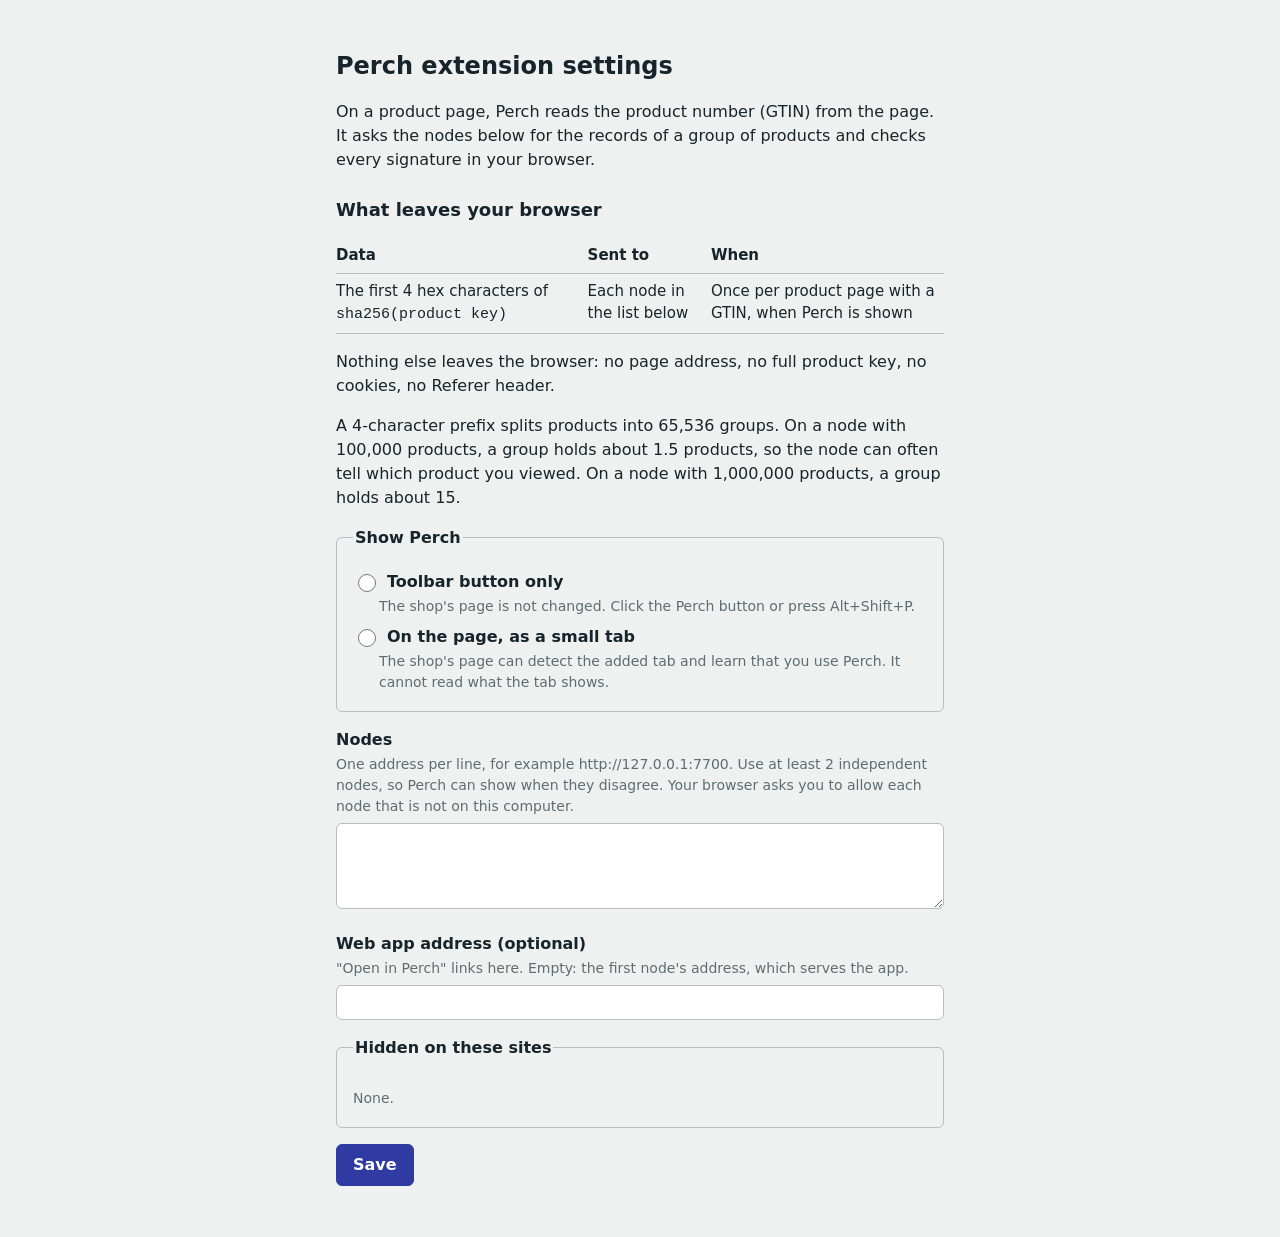
<file: extension/options.html>
<!doctype html>
<html lang="en">
<head>
  <meta charset="utf-8">
  <meta name="viewport" content="width=device-width, initial-scale=1">
  <meta name="color-scheme" content="light dark">
  <title>Perch extension settings</title>
  <link rel="stylesheet" href="options.css">
  <script type="module" src="options.js"></script>
</head>
<body>
  <main>
    <h1>Perch extension settings</h1>
    <p>On a product page, Perch reads the product number (GTIN) from the page. It asks the nodes below for the records of a group of products and checks every signature in your browser.</p>

    <h2>What leaves your browser</h2>
    <table>
      <thead><tr><th scope="col">Data</th><th scope="col">Sent to</th><th scope="col">When</th></tr></thead>
      <tbody><tr><td>The first 4 hex characters of <code>sha256(product key)</code></td><td>Each node in the list below</td><td>Once per product page with a GTIN, when Perch is shown</td></tr></tbody>
    </table>
    <p>Nothing else leaves the browser: no page address, no full product key, no cookies, no Referer header.</p>
    <p>A 4-character prefix splits products into 65,536 groups. On a node with 100,000 products, a group holds about 1.5 products, so the node can often tell which product you viewed. On a node with 1,000,000 products, a group holds about 15.</p>

    <form id="form" novalidate>
      <fieldset>
        <legend>Show Perch</legend>
        <div class="radio"><input type="radio" name="show" id="show-toolbar" value="toolbar"><label for="show-toolbar">Toolbar button only</label></div>
        <p class="hint">The shop's page is not changed. Click the Perch button or press Alt+Shift+P.</p>
        <div class="radio"><input type="radio" name="show" id="show-page" value="page"><label for="show-page">On the page, as a small tab</label></div>
        <p class="hint">The shop's page can detect the added tab and learn that you use Perch. It cannot read what the tab shows.</p>
      </fieldset>
      <div class="field">
        <label for="nodes">Nodes</label>
        <p class="hint" id="nodes-hint">One address per line, for example http://127.0.0.1:7700. Use at least 2 independent nodes, so Perch can show when they disagree. Your browser asks you to allow each node that is not on this computer.</p>
        <textarea id="nodes" rows="4" spellcheck="false" aria-describedby="nodes-hint"></textarea>
      </div>
      <div class="field">
        <label for="app">Web app address (optional)</label>
        <p class="hint" id="app-hint">"Open in Perch" links here. Empty: the first node's address, which serves the app.</p>
        <input id="app" type="url" spellcheck="false" aria-describedby="app-hint">
      </div>
      <fieldset id="hidden-sites">
        <legend>Hidden on these sites</legend>
        <ul id="sites"></ul>
        <p class="hint" id="no-sites">None.</p>
      </fieldset>
      <button type="submit">Save</button>
      <p id="status" role="status"></p>
    </form>
  </main>
</body>
</html>
</file>
<file: extension/options.css>
:root {
  color-scheme: light;
  --bg: #eef1f0;
  --surface: #ffffff;
  --ink: #18242b;
  --muted: #5f6c74;
  --line: #b4bec3;
  --accent: #2f3aa3;
  --accent-ink: #ffffff;
}
@media (prefers-color-scheme: dark) {
  :root:not([data-theme='light']) {
    color-scheme: dark;
    --bg: #131a1f;
    --surface: #1b252b;
    --ink: #e6ecee;
    --muted: #93a0a6;
    --line: #4a5b64;
    --accent: #a6abff;
    --accent-ink: #131a1f;
  }
}
:root[data-theme='dark'] {
  color-scheme: dark;
  --bg: #131a1f;
  --surface: #1b252b;
  --ink: #e6ecee;
  --muted: #93a0a6;
  --line: #4a5b64;
  --accent: #a6abff;
  --accent-ink: #131a1f;
}
* { box-sizing: border-box; }
body { margin: 0; background: var(--bg); color: var(--ink); font: 16px/1.5 system-ui, -apple-system, 'Segoe UI', sans-serif; }
main { max-width: 40rem; margin: 0 auto; padding: 2rem 16px; }
h1 { font-size: 1.5rem; }
p { max-width: 68ch; }
.field { margin: 1rem 0; }
label { display: block; font-weight: 700; }
.hint { color: var(--muted); font-size: 0.875rem; margin: 0.125rem 0 0.375rem; }
textarea, input { width: 100%; font: 0.9375rem ui-monospace, Menlo, Consolas, monospace; padding: 0.5rem; border: 1px solid var(--line); border-radius: 6px; background: var(--surface); color: var(--ink); }
button { font: inherit; font-weight: 700; padding: 0.5rem 1rem; border-radius: 6px; border: 1px solid var(--accent); background: var(--accent); color: var(--accent-ink); cursor: pointer; }
:focus-visible { outline: 3px solid var(--accent); outline-offset: 2px; }
h2 { font-size: 1.125rem; margin-top: 1.5rem; }
table { border-collapse: collapse; width: 100%; font-size: 0.9375rem; }
th, td { text-align: left; padding: 0.375rem 0.5rem 0.375rem 0; border-bottom: 1px solid var(--line); vertical-align: top; }
fieldset { border: 1px solid var(--line); border-radius: 6px; padding: 0.75rem 1rem; margin: 1rem 0; }
legend { font-weight: 700; }
.radio { display: flex; gap: 0.5rem; align-items: center; margin-top: 0.5rem; }
.radio input { accent-color: var(--accent); width: 1.125rem; height: 1.125rem; }
.radio label { font-weight: 600; }
.radio + .hint { margin-left: 1.625rem; }
button.small { font-size: 0.875rem; padding: 0.25rem 0.625rem; }
#sites { padding-left: 1.25rem; }
</file>
